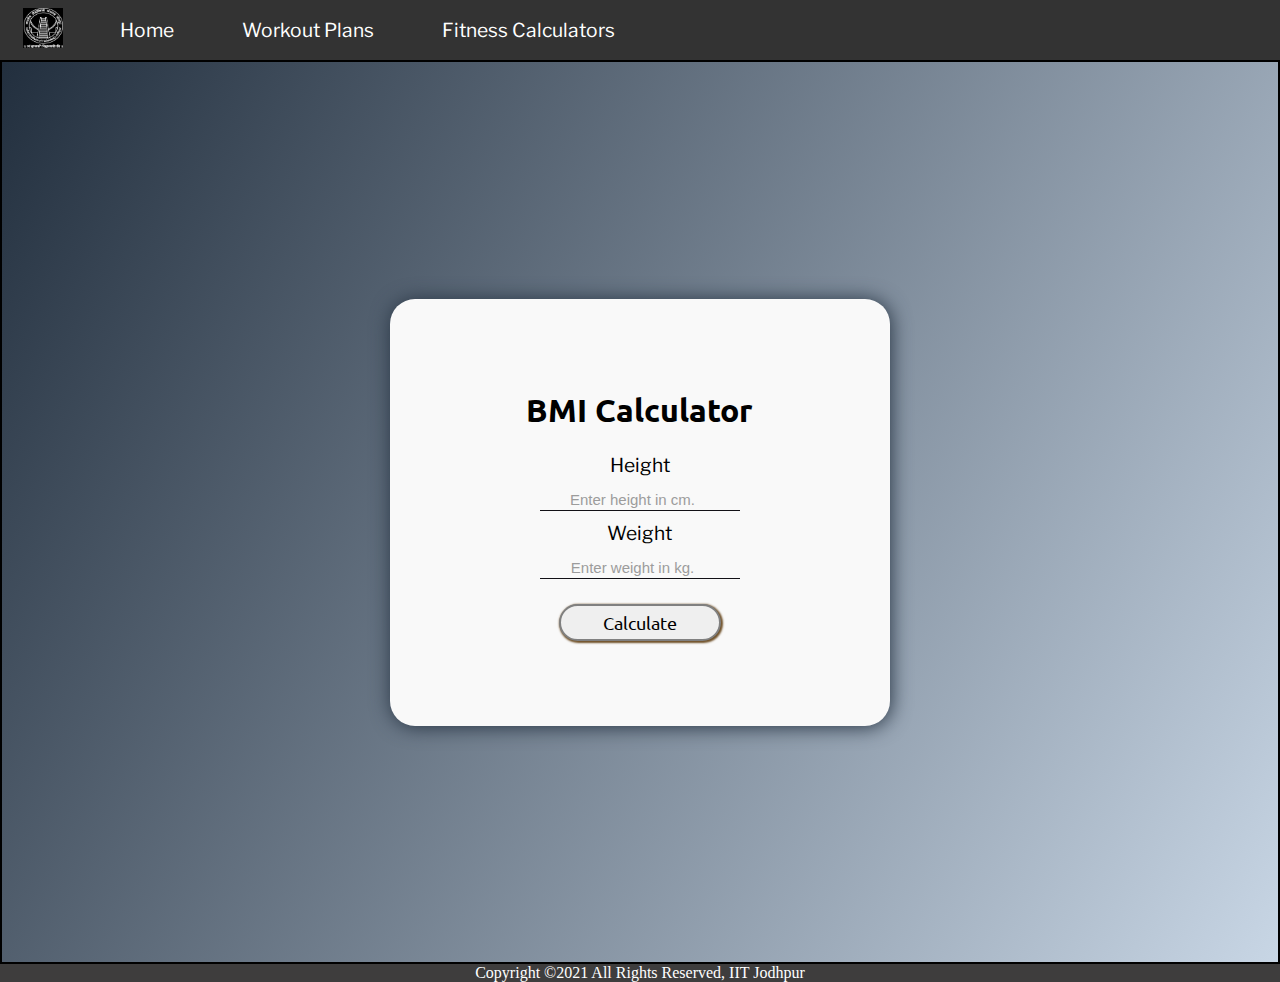
<file: Fitness Index/BMI/index1.html>
<!DOCTYPE html>
<html lang="en">
<head>
    <meta charset="UTF-8">
    <meta name="viewport" content="width=device-width, initial-scale=1.0">
    <title>IITJ FITNESS CENTRE/Fitness Calculators/BMI Calculator</title>
    <link rel="stylesheet" href="style.css">
    <link rel="stylesheet" media="screen and (max-width:872px)" href="phone.css">
    <link href="https://fonts.googleapis.com/css2?family=Ubuntu&display=swap" rel="stylesheet">
    <link href="https://fonts.googleapis.com/css2?family=Libre+Franklin:wght@500&display=swap" rel="stylesheet">
</head>
<script type="text/javascript">
		function BMI() {
			var h=document.getElementById('h').value;
			var w=document.getElementById('w').value;
            if(!h || !w){
                return alert('Please fill height and weight.');
            }
            if (h<=0 || w<=0){
                return alert('Height and weight needs to be positive.');
            }
			var bmi=w/(h/100*h/100);
			var bmio=(bmi.toFixed(2));

			document.getElementById("result").innerHTML="Your BMI is " + bmio;
		}
</script>
<body>
    <nav id="navbar">
        <div class="logo">
            <img src="iitj1.png" alt="IITJ">
        </div>
              <ul class="items">
            <li class="list" ><a href="../../index.htm"></i>Home</a></li>
            <li class="list"><a href="#">Workout Plans</a>
                <div class="submenu">
                    <ul class="items">
                        <li class="list"><a href="../../Workout plans/Beginner/index2.html">Beginner</a></li>
                        <li class="list"><a href="../../Workout plans/Intermediate/index3.html">Intermediate</a></li>
                        <li class="list"><a href="../../Workout plans/Advance/index4.html">Advance</a></li>
                    </ul>
                </div>
            
            </li>
            <li class="list"><a href="#">Fitness Calculators</a>
                <div class="submenu">
                    <ul class="items">
                        <li class="list"><a href="../BMI/index1.html">BMI Calculator</a></li>
                        <li class="list"><a href="../Calorie Calc/index5.html">Calorie Calculator</a></li>
                    
                    </ul>
                </div>
            </li>
            
        </ul>
    </nav> 
    <section class="home">
       <div id="bmi">
			<h1 class="primary ">BMI Calculator</h1>
			<p class="text">Height</p>
			<input type="number" id="h" placeholder="Enter height in cm." required>
			<p class="text">Weight</p>
			<input type="number" id="w" placeholder="Enter weight in kg." required>
			<p id="result"></p>
			<button id="btn" onClick="BMI()">Calculate</button>
			
		</div>
    </section>
  <footer>
        <div class="center">
            Copyright &copy;2021 All Rights Reserved, IIT Jodhpur
        </div>

    </footer>
</body>
</html>
</file>
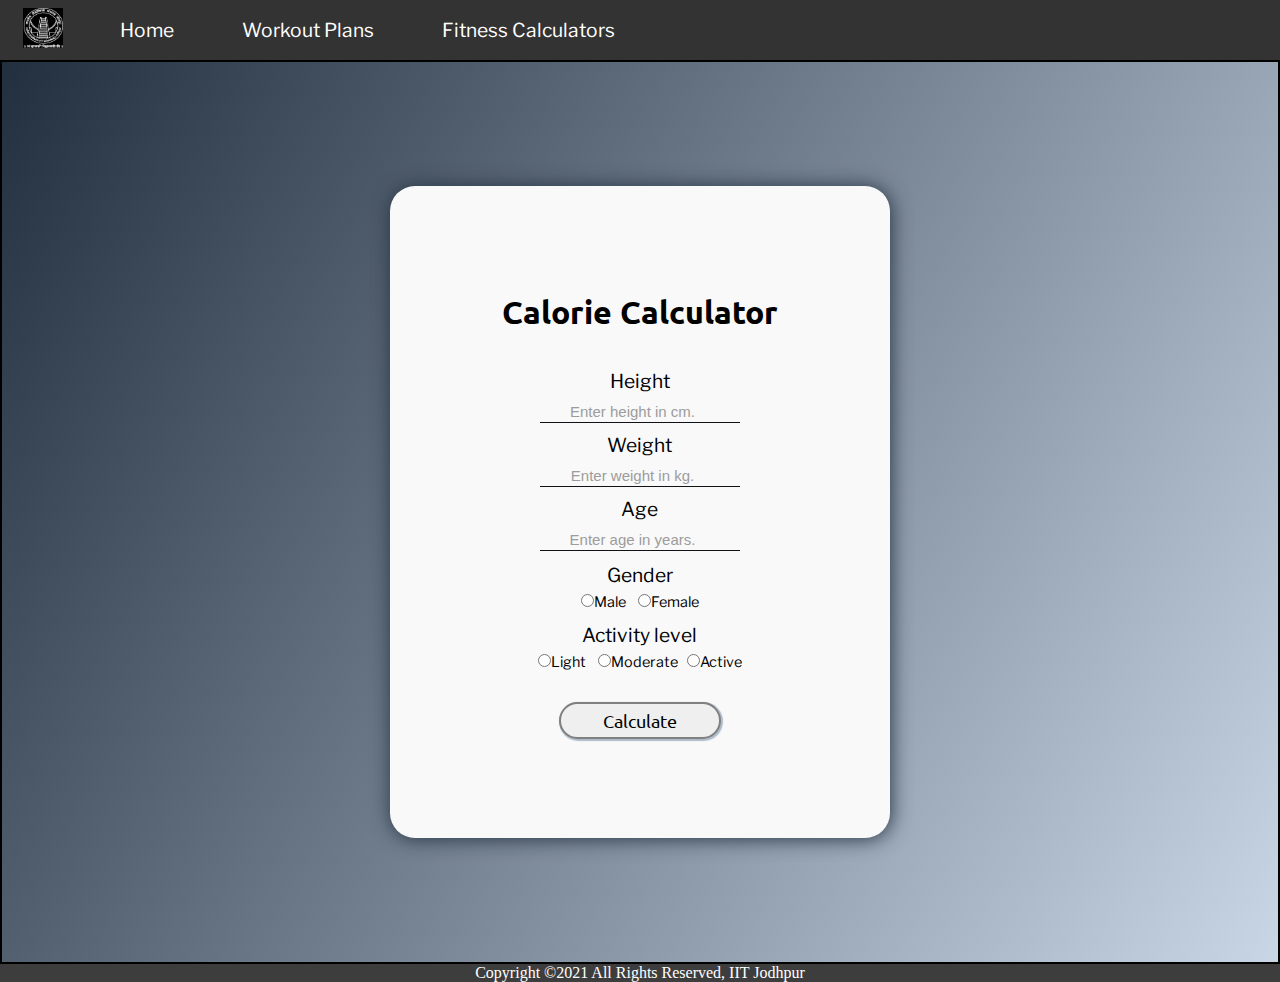
<file: Fitness Index/Calorie Calc/index5.html>
<!DOCTYPE html>
<html lang="en">
<head>
    <meta charset="UTF-8">
    <meta name="viewport" content="width=device-width, initial-scale=1.0">
    <title>IITJ FITNESS CENTRE/Fitness Calculators/Calorie Calculator</title>
    <link rel="stylesheet" href="style.css">
    <link rel="stylesheet" media="screen and (max-width:872px)" href="phone.css">
    <link href="https://fonts.googleapis.com/css2?family=Ubuntu&display=swap" rel="stylesheet">
    <link href="https://fonts.googleapis.com/css2?family=Libre+Franklin:wght@500&display=swap" rel="stylesheet">
</head>

<body>
    <nav id="navbar">
        <div class="logo">
            <img src="iitj1.png" alt="IITJ">
        </div>
              <ul class="items">
            <li class="list" ><a href="../../index.htm"></i>Home</a></li>
            <li class="list"><a href="#">Workout Plans</a>
                <div class="submenu">
                    <ul class="items">
                        <li class="list"><a href="../../Workout plans/Beginner/index2.html">Beginner</a></li>
                        <li class="list"><a href="../../Workout plans/Intermediate/index3.html">Intermediate</a></li>
                        <li class="list"><a href="../../Workout plans/Advance/index4.html">Advance</a></li>
                    </ul>
                </div>
            
            </li>
            <li class="list"><a href="#">Fitness Calculators</a>
                <div class="submenu">
                    <ul class="items">
                        <li class="list"><a href="/BMI/index1.html">BMI Calculator</a></li>
                        <li class="list"><a href="/Calorie Calc/index5.html">Calorie Calculator</a></li>
                    
                    </ul>
                </div>
            </li>
            
        </ul>
    </nav> 
    <section class="home">
       <div id="CAL">
			<h1 class="primary ">Calorie Calculator</h1>
			<p class="text" >Height</p>
			<input type="number" placeholder="Enter height in cm." id="h" required>
			<p class="text">Weight</p>
			<input type="number"  placeholder="Enter weight in kg." id="w">
            <p class="text">Age</p>
			<input type="number" placeholder="Enter age in years." id="a">
            <p class="text">Gender
            <p class="gender">
            <label for="male"><input type="radio" id="male" name="gender" value="male">Male</label>&nbsp&nbsp&nbsp
            <label for="female"><input type="radio" id="female" name="gender" value="female">Female</label></p></p>
            <p class="text">Activity level
            <p class="activity">
            <label for="light"><input type="radio" id="light" name="activity" value="light">Light</label>&nbsp&nbsp&nbsp
            <label for="moderate"><input type="radio" id="moderate" name="activity" value="moderate">Moderate</label>&nbsp&nbsp
            <label for="active"><input type="radio" id="active" name="activity" value="active">Active</label></p></p>
			<p id="result"></p>
			<button id="btn" onClick="CAL()">Calculate</button>

            
		</div>
    </section>
  <footer>
        <div class="center">
            Copyright &copy;2021 All Rights Reserved, IIT Jodhpur
        </div>

    </footer>
    <script type="text/javascript">
		function CAL() {
			var h=document.getElementById('h').value;
			var w=document.getElementById('w').value;
            var a=document.getElementById('a').value;
            var male=document.getElementById('male');
            var female=document.getElementById('female');
            var light=document.getElementById('light');
            var moderate=document.getElementById('moderate');
            var active=document.getElementById('active');
            let cal=0
            if (male.checked==true){
                if(light.checked==true)
                    cal=(10*(w) + 6.25*(h) - 5*(a) + 5)*1.375
                if(moderate.checked==true)
                    cal=(10*(w) + 6.25*(h) - 5*(a) + 5)*1.465
                if(active.checked==true)
                    cal=(10*(w) + 6.25*(h) - 5*(a) + 5)*1.55

                }
            else if (female.checked==true){
                if(light.checked==true)
                    cal=(10*(w) + 6.25*(h) - 5*(a) - 161)*1.374
                if(moderate.checked==true)
                    cal=(10*(w) + 6.25*(h) - 5*(a) - 161)*1.465
                if(active.checked==true)
                    cal=(10*(w) + 6.25*(h) - 5*(a) - 161)*1.55

                }
            if(!h || !w || !a){
                return alert('Please fill all fields.');
            }
            if (h<=0 || w<=0 || a<=0){
                return alert('Height and weight needs to be positive.');
            }
            if(male.checked==false && female.checked==false ){
                return alert('Please select your gender.');
            }
             if(light.checked==false && moderate.checked==false && active.checked==false){
                return alert('Please select your Activity level.');
            }
            if(cal<=0){
                return alert('Please enter valid inputs.');
            }
			var calo=(cal.toFixed(2));

			document.getElementById("result").innerHTML="Your calorie requirement is " + calo;
		}
</script>
</body>
</html>
</file>
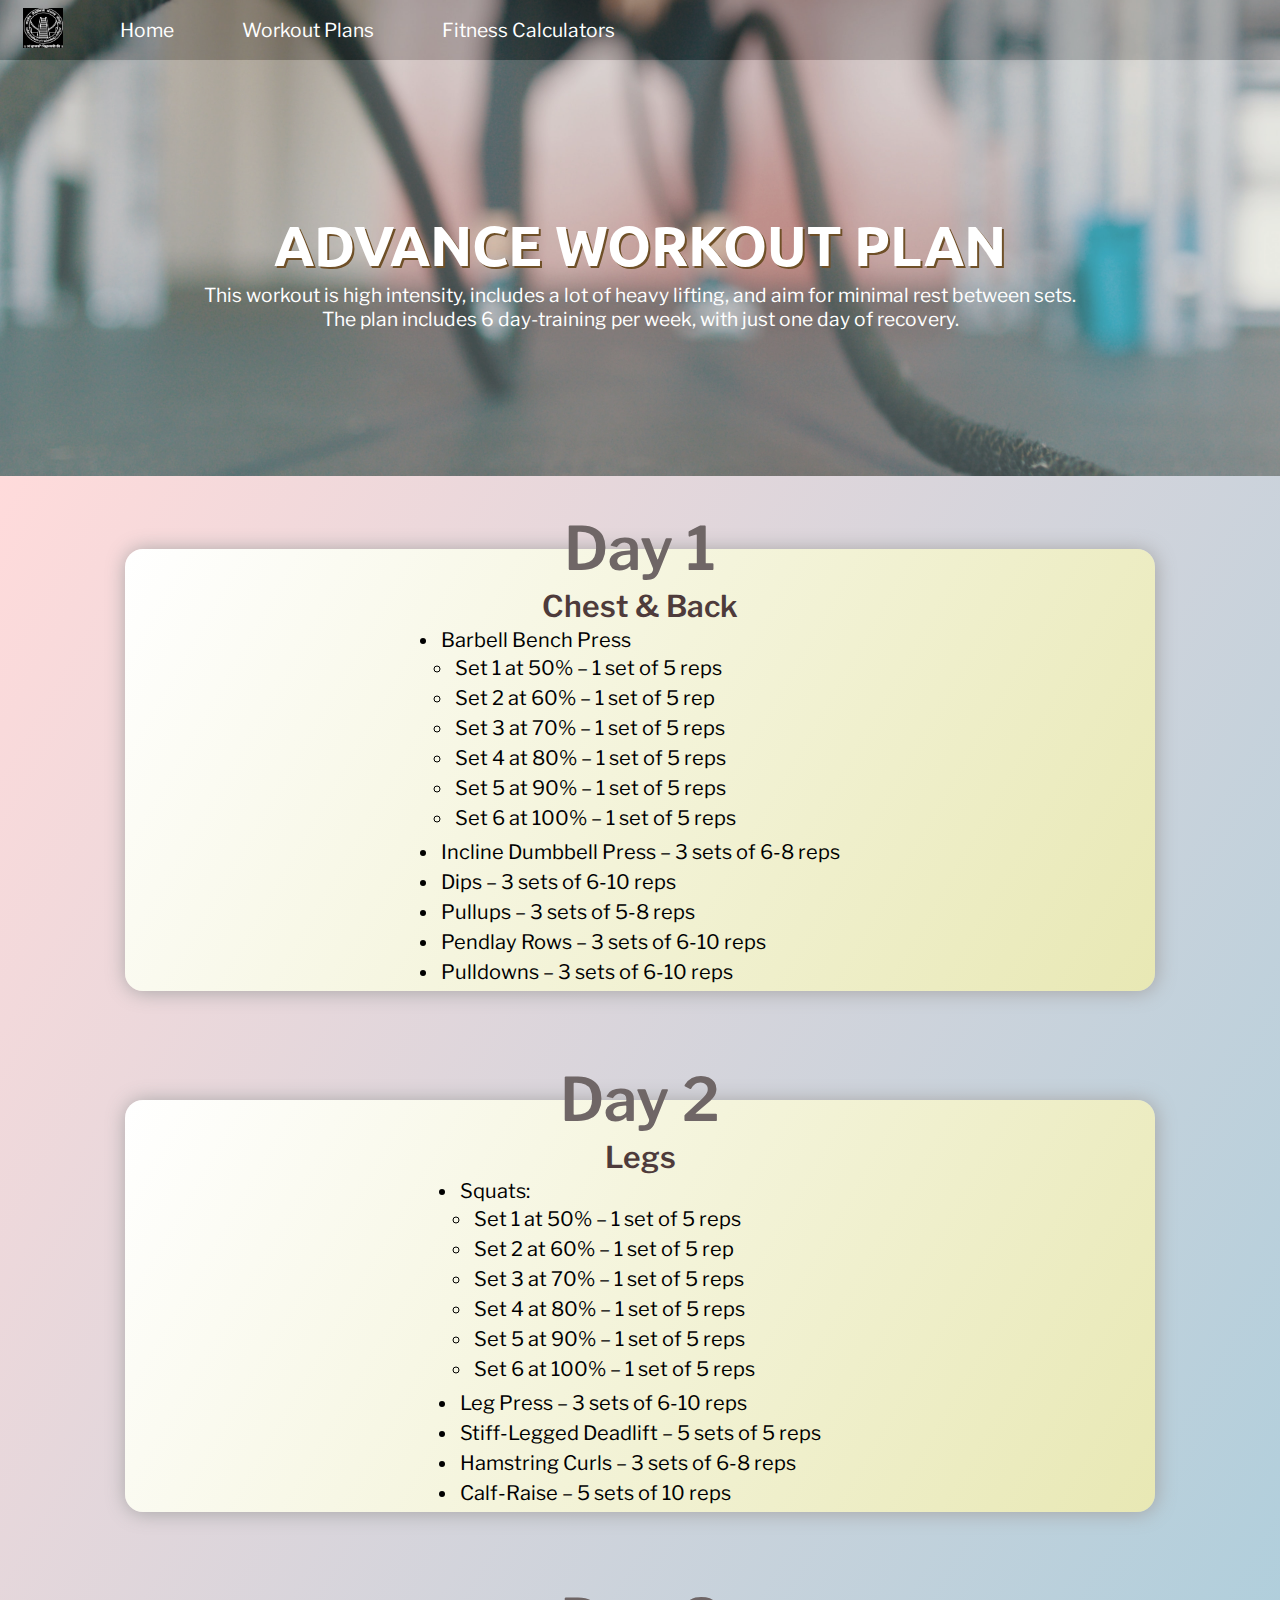
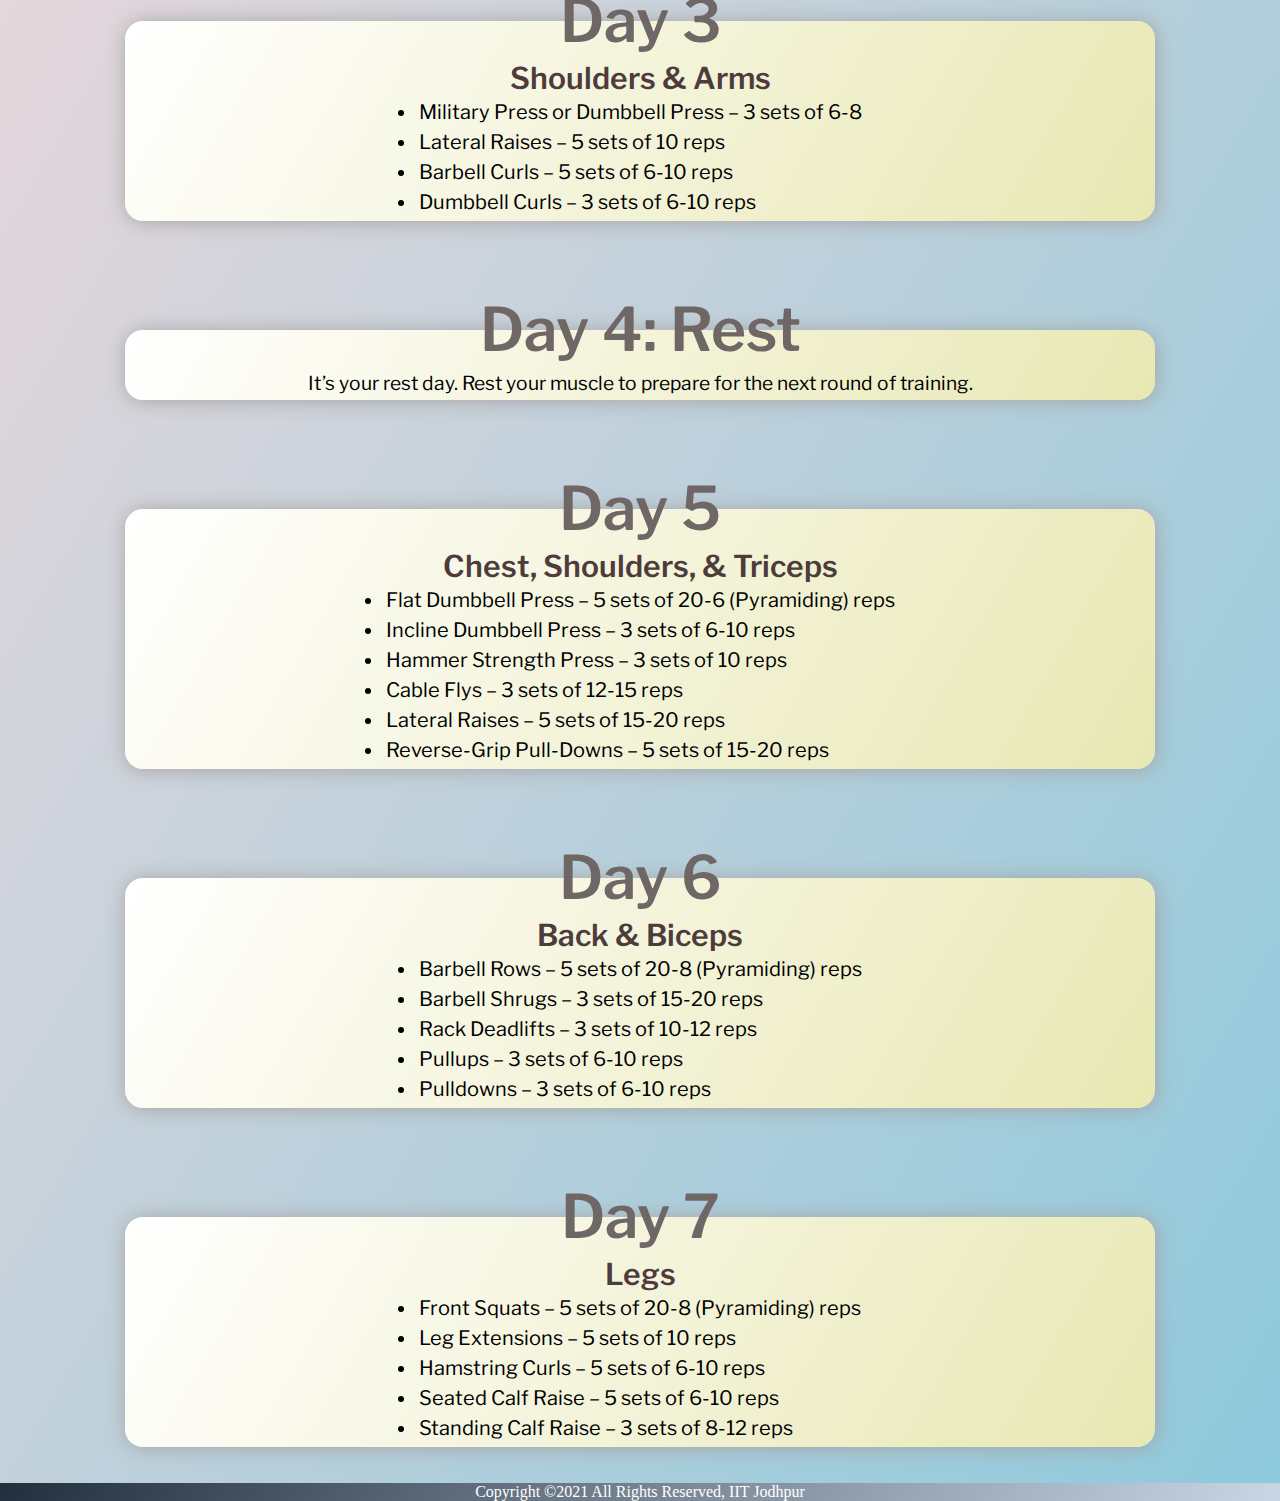
<file: Workout plans/Advance/index4.html>
<!DOCTYPE html>
<html lang="en">
<head>
    <meta charset="UTF-8">
    <meta name="viewport" content="width=device-width, initial-scale=1.0">
    <title>IITJ FITNESS CENTRE/Workout Plans/Advance</title>
    <link rel="stylesheet" href="style.css">
    <link rel="stylesheet" media="screen and (max-width:872px)" href="phone.css">
    <link href="https://fonts.googleapis.com/css2?family=Ubuntu&display=swap" rel="stylesheet">
    <link href="https://fonts.googleapis.com/css2?family=Libre+Franklin:wght@500&display=swap" rel="stylesheet">
</head>
<body>
    <nav id="navbar">
        <div class="logo">
            <img src="iitj1.png" alt="IITJ">
        </div>
      <ul class="items">
            <li class="list" ><a href="../../index.htm"></i>Home</a></li>
            <li class="list"><a href="#">Workout Plans</a>
                <div class="submenu">
                    <ul class="items">
                        <li class="list"><a href="../Beginner/index2.html">Beginner</a></li>
                        <li class="list"><a href="../Intermediate/index3.html">Intermediate</a></li>
                        <li class="list"><a href="../Advance/index4.html">Advance</a></li>
                    </ul>
                </div>
            
            </li>
            <li class="list"><a href="#">Fitness Calculators</a>
                <div class="submenu">
                    <ul class="items">
                        <li class="list"><a href="../../Fitness Index/BMI/index1.html">BMI Calculator</a></li>
                        <li class="list"><a href="../../Fitness Index/Calorie Calc/index5.html">Calorie Calculator</a></li>
                    
                    </ul>
                </div>
            </li>
            
        </ul>
    </nav>
    <section class="home">
        <h1 class="primary">ADVANCE WORKOUT PLAN</h1>
        <p>This workout is high intensity, includes a lot of heavy lifting, and aim for minimal rest between sets.
        </p>
        <p>The plan includes 6 day-training per week, with just one day of recovery.</p>
    </section>
     <section class="service">
        <div class="container">
           <fieldset class="box">
                <legend>Day 1</legend>
                <h1 class="primary1">Chest & Back</h1>
                <ul>
                <li>Barbell Bench Press
                <ul>
                <li>Set 1 at 50% – 1 set of 5 reps</li>
                <li>Set 2 at 60% – 1 set of 5 rep</li>
                <li>Set 3 at 70% – 1 set of 5 reps</li>
                <li>Set 4 at 80% – 1 set of 5 reps</li>
                <li>Set 5 at 90% – 1 set of 5 reps</li>
                <li>Set 6 at 100% – 1 set of 5 reps</li>
                </ul>
                </li>
                
                <li>Incline Dumbbell Press – 3 sets of 6-8 reps</li>
                <li>Dips – 3 sets of 6-10 reps</li>
                <li>Pullups – 3 sets of 5-8 reps</li>
                <li>Pendlay Rows – 3 sets of 6-10 reps</li>
                <li>Pulldowns – 3 sets of 6-10 reps</li>
                </ul>
    
            </fieldset>
            <fieldset class="box">
                <legend>Day 2</legend>
                <h1 class="primary1">Legs</h1>
                <ul>
                <li>Squats: 
                <ul>
                <li>Set 1 at 50% – 1 set of 5 reps</li>
                <li>Set 2 at 60% – 1 set of 5 rep</li>
                <li>Set 3 at 70% – 1 set of 5 reps</li>
                <li>Set 4 at 80% – 1 set of 5 reps</li>
                <li>Set 5 at 90% – 1 set of 5 reps</li>
                <li>Set 6 at 100% – 1 set of 5 reps</li>
                </ul>
                </li>
                <li>Leg Press – 3 sets of 6-10 reps</li>
                <li>Stiff-Legged Deadlift – 5 sets of 5 reps</li>
                <li>Hamstring Curls – 3 sets of 6-8 reps</li>
                <li>Calf-Raise – 5 sets of 10 reps</li>
                </ul>
            </fieldset>
            <fieldset class="box">
                <legend>Day 3</legend>
                <h1 class="primary1"> Shoulders & Arms</h1>
                <ul>
                <li>Military Press or Dumbbell Press – 3 sets of 6-8</li>
                <li>Lateral Raises – 5 sets of 10 reps</li>
                <li>Barbell Curls – 5 sets of 6-10 reps</li>
                <li>Dumbbell Curls – 3 sets of 6-10 reps</li>
       
                </ul>
            </fieldset>
             <fieldset class="box">
                <legend>Day 4: Rest</legend>
                <p>It’s your rest day. Rest your muscle to prepare for the next round of training.</p>
            </fieldset>
             <fieldset class="box">
                <legend>Day 5</legend>
                <h1 class="primary1">Chest, Shoulders, & Triceps</h1>
                <ul>
                <li>Flat Dumbbell Press – 5 sets of 20-6 (Pyramiding) reps</li>
                <li>Incline Dumbbell Press – 3 sets of 6-10 reps</li>
                <li>Hammer Strength Press – 3 sets of 10 reps</li>
                <li>Cable Flys – 3 sets of 12-15 reps</li>
                <li>Lateral Raises – 5 sets of 15-20 reps</li>
                <li>Reverse-Grip Pull-Downs – 5 sets of 15-20 reps</li>
                </ul>
            </fieldset>
             <fieldset class="box">
                <legend>Day 6</legend>
                <h1 class="primary1">Back & Biceps</h1>
                <ul>
                <li>Barbell Rows – 5 sets of 20-8 (Pyramiding) reps</li>
                <li>Barbell Shrugs – 3 sets of 15-20 reps</li>
                <li>Rack Deadlifts – 3 sets of 10-12 reps</li>
                <li>Pullups – 3 sets of 6-10 reps</li>
                <li>Pulldowns – 3 sets of 6-10 reps</li>
                </ul>
            </fieldset>
             <fieldset class="box">
                <legend>Day 7</legend>
                <h1 class="primary1">Legs</h1>
                <ul>
                <li>Front Squats – 5 sets of 20-8 (Pyramiding) reps</li>
                <li>Leg Extensions – 5 sets of 10 reps</li>
                <li>Hamstring Curls – 5 sets of 6-10 reps</li>
                <li>Seated Calf Raise – 5 sets of 6-10 reps</li>
                <li>Standing Calf Raise – 3 sets of 8-12 reps</li>
                </ul>
            </fieldset>
      
        </div> 
    <footer>
        <div class="center">
            Copyright &copy;2021 All Rights Reserved, IIT Jodhpur
        </div>

    </footer>
</body>
</html>
</file>
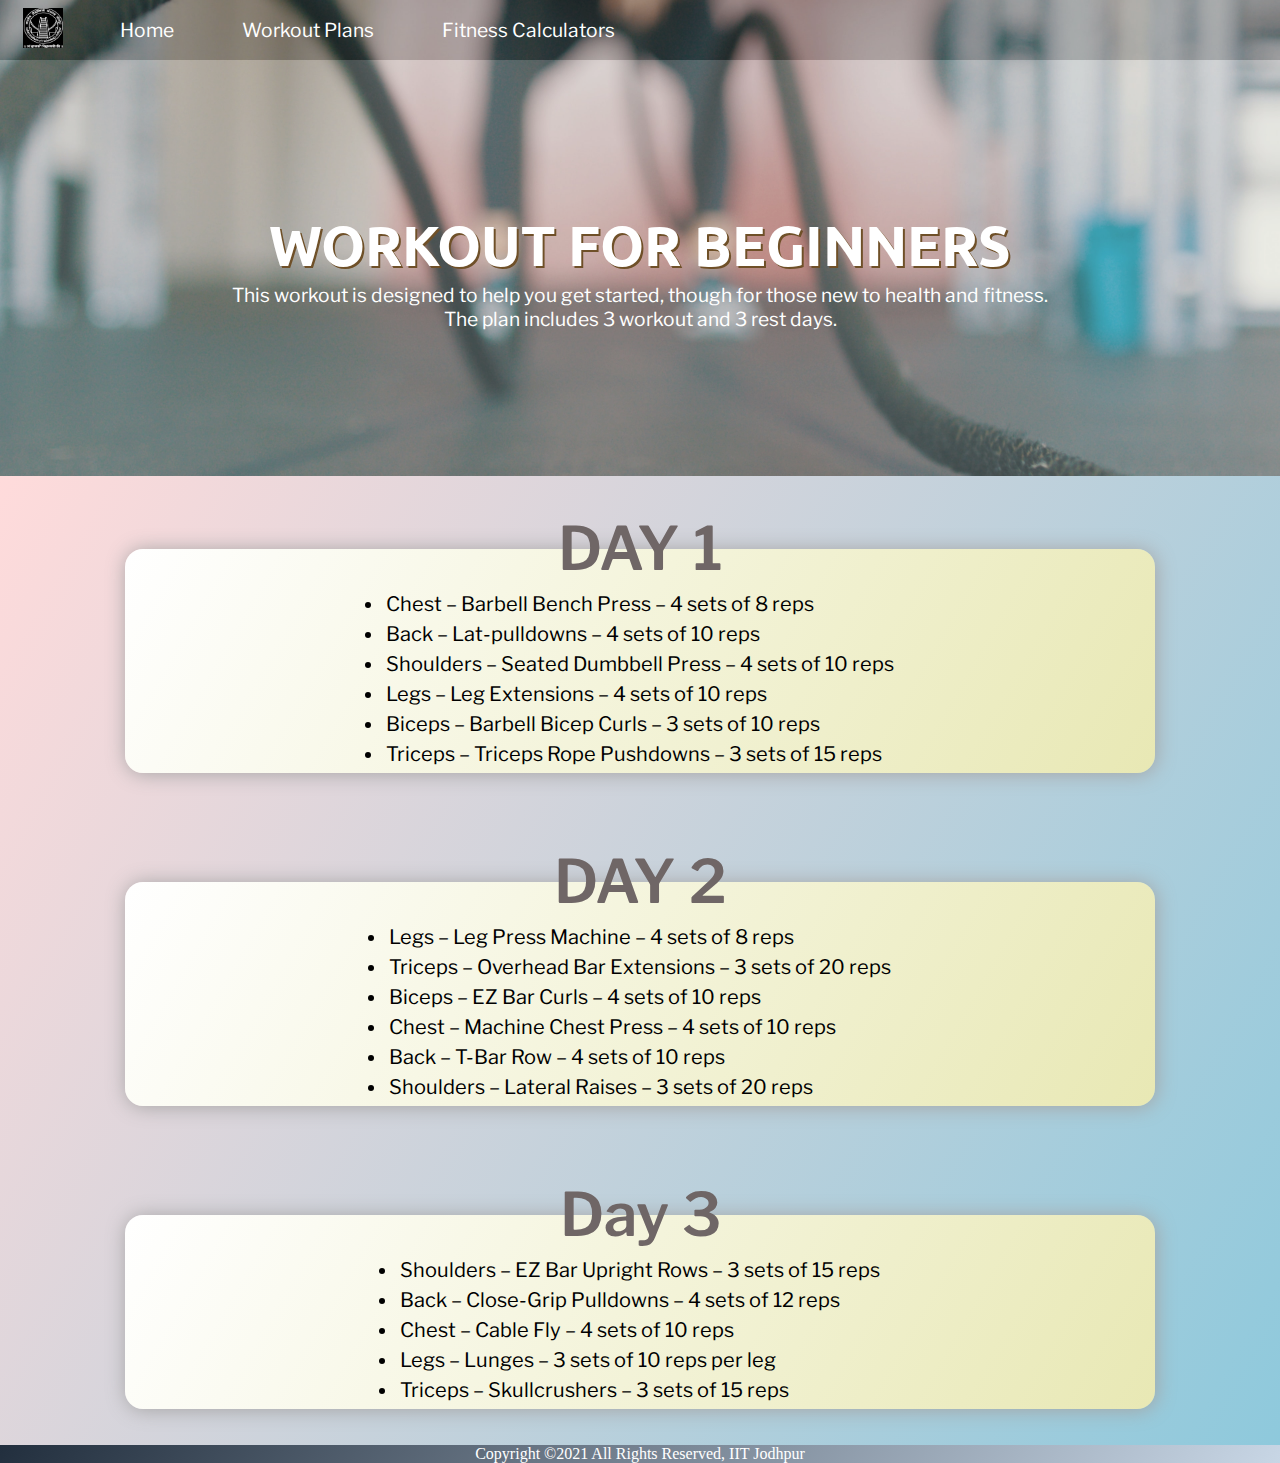
<file: Workout plans/Beginner/index2.html>
<!DOCTYPE html>
<html lang="en">
<head>
    <meta charset="UTF-8">
    <meta name="viewport" content="width=device-width, initial-scale=1.0">
    <title>IITJ FITNESS CENTRE/Workout plans/Beginner</title>
    <link rel="stylesheet" href="style.css">
    <link rel="stylesheet" media="screen and (max-width:872px)" href="phone.css">
    <link href="https://fonts.googleapis.com/css2?family=Ubuntu&display=swap" rel="stylesheet">
    <link href="https://fonts.googleapis.com/css2?family=Libre+Franklin:wght@500&display=swap" rel="stylesheet">
</head>
<body>
    <nav id="navbar">
        <div class="logo">
            <img src="iitj1.png" alt="IITJ">
        </div>
         <ul class="items">
            <li class="list" ><a href="../../index.htm"></i>Home</a></li>
            <li class="list"><a href="#">Workout Plans</a>
                <div class="submenu">
                    <ul class="items">
                        <li class="list"><a href="../Beginner/index2.html">Beginner</a></li>
                        <li class="list"><a href="../Intermediate/index3.html">Intermediate</a></li>
                        <li class="list"><a href="../Advance/index4.html">Advance</a></li>
                    </ul>
                </div>
            
            </li>
            <li class="list"><a href="#">Fitness Calculators</a>
                <div class="submenu">
                    <ul class="items">
                        <li class="list"><a href="../../Fitness Index/BMI/index1.html">BMI Calculator</a></li>
                        <li class="list"><a href="../../Fitness Index/Calorie%20Calc/index5.html">Calorie Calculator</a></li>
                    
                    </ul>
                </div>
            </li>
            
        </ul>
    </nav>
    <section class="home">
        <h1 class="primary">WORKOUT FOR BEGINNERS</h1>
        <p>This workout is designed to help you get started, though for those new to health and fitness.

        </p>
        <p>The plan includes 3 workout and 3 rest days.</p>

    </section>
     <section class="service">
        <div class="container">
            <fieldset class="box">
                <legend>DAY 1</legend>
                <ul>
                <li>Chest      – Barbell Bench Press – 4 sets of 8 reps</li>
                <li>Back       – Lat-pulldowns – 4 sets of 10 reps</li>
                <li>Shoulders  – Seated Dumbbell Press – 4 sets of 10 reps</li>
                <li>Legs       – Leg Extensions – 4 sets of 10 reps</li>
                <li>Biceps     – Barbell Bicep Curls – 3 sets of 10 reps</li>
                <li>Triceps    – Triceps Rope Pushdowns – 3 sets of 15 reps</li>
                </ul>
    
            </fieldset>
            <fieldset class="box">
                <legend>DAY 2</legend>
                <ul>
                <li>Legs – Leg Press Machine – 4 sets of 8 reps</li>
                <li>Triceps – Overhead Bar Extensions – 3 sets of 20 reps</li>
                <li>Biceps – EZ Bar Curls – 4 sets of 10 reps</li>
                <li>Chest – Machine Chest Press – 4 sets of 10 reps</li>
                <li>Back – T-Bar Row – 4 sets of 10 reps</li>
                <li>Shoulders – Lateral Raises – 3 sets of 20 reps</li>
                </ul>
            </fieldset>
            <fieldset class="box">
                <legend>Day 3</legend>
                <ul>
                <li>Shoulders – EZ Bar Upright Rows – 3 sets of 15 reps</li>
                <li>Back – Close-Grip Pulldowns – 4 sets of 12 reps</li>
                <li>Chest – Cable Fly – 4 sets of 10 reps</li>
                <li>Legs – Lunges – 3 sets of 10 reps per leg</li>
                <li>Triceps – Skullcrushers – 3 sets of 15 reps</li>
                </ul>
                
            </fieldset>
    
      
        </div> 
    <footer>
        <div class="center">
            Copyright &copy;2021 All Rights Reserved, IIT Jodhpur
        </div>

    </footer>
</body>
</html>
</file>
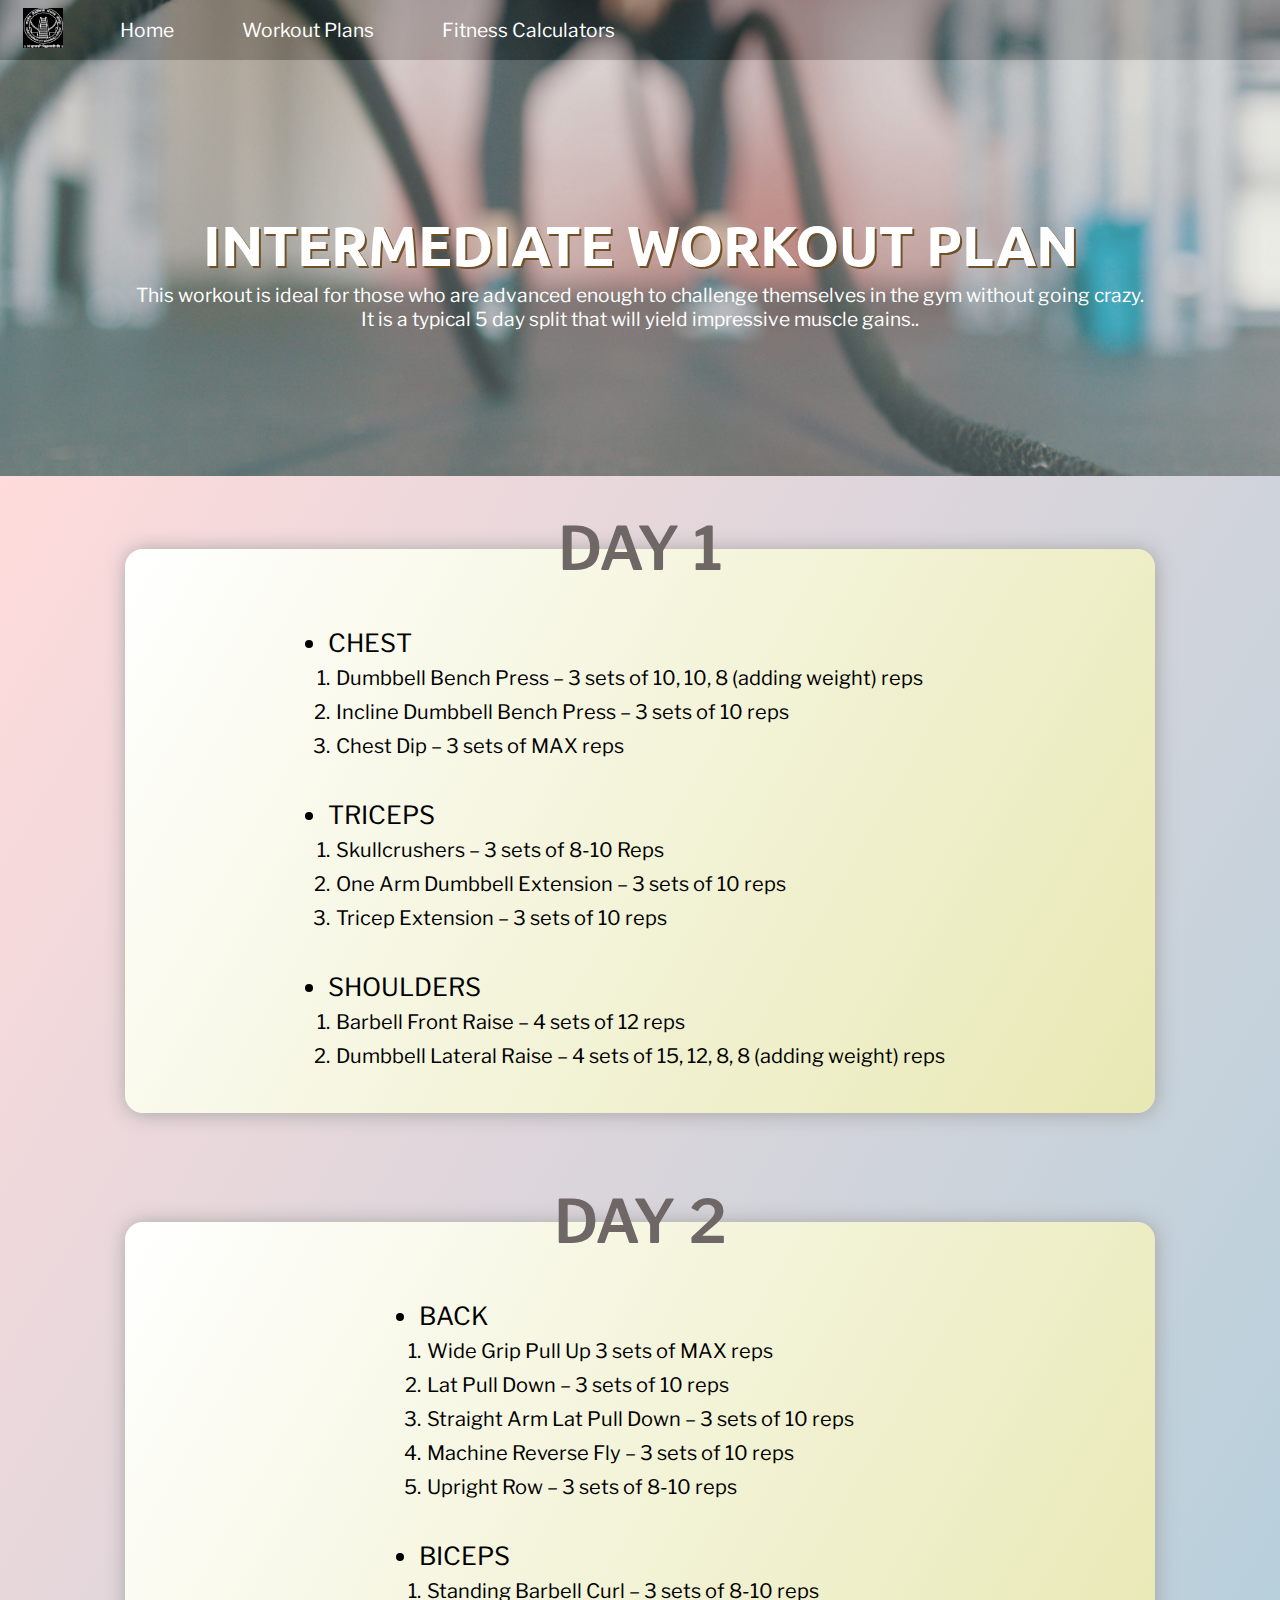
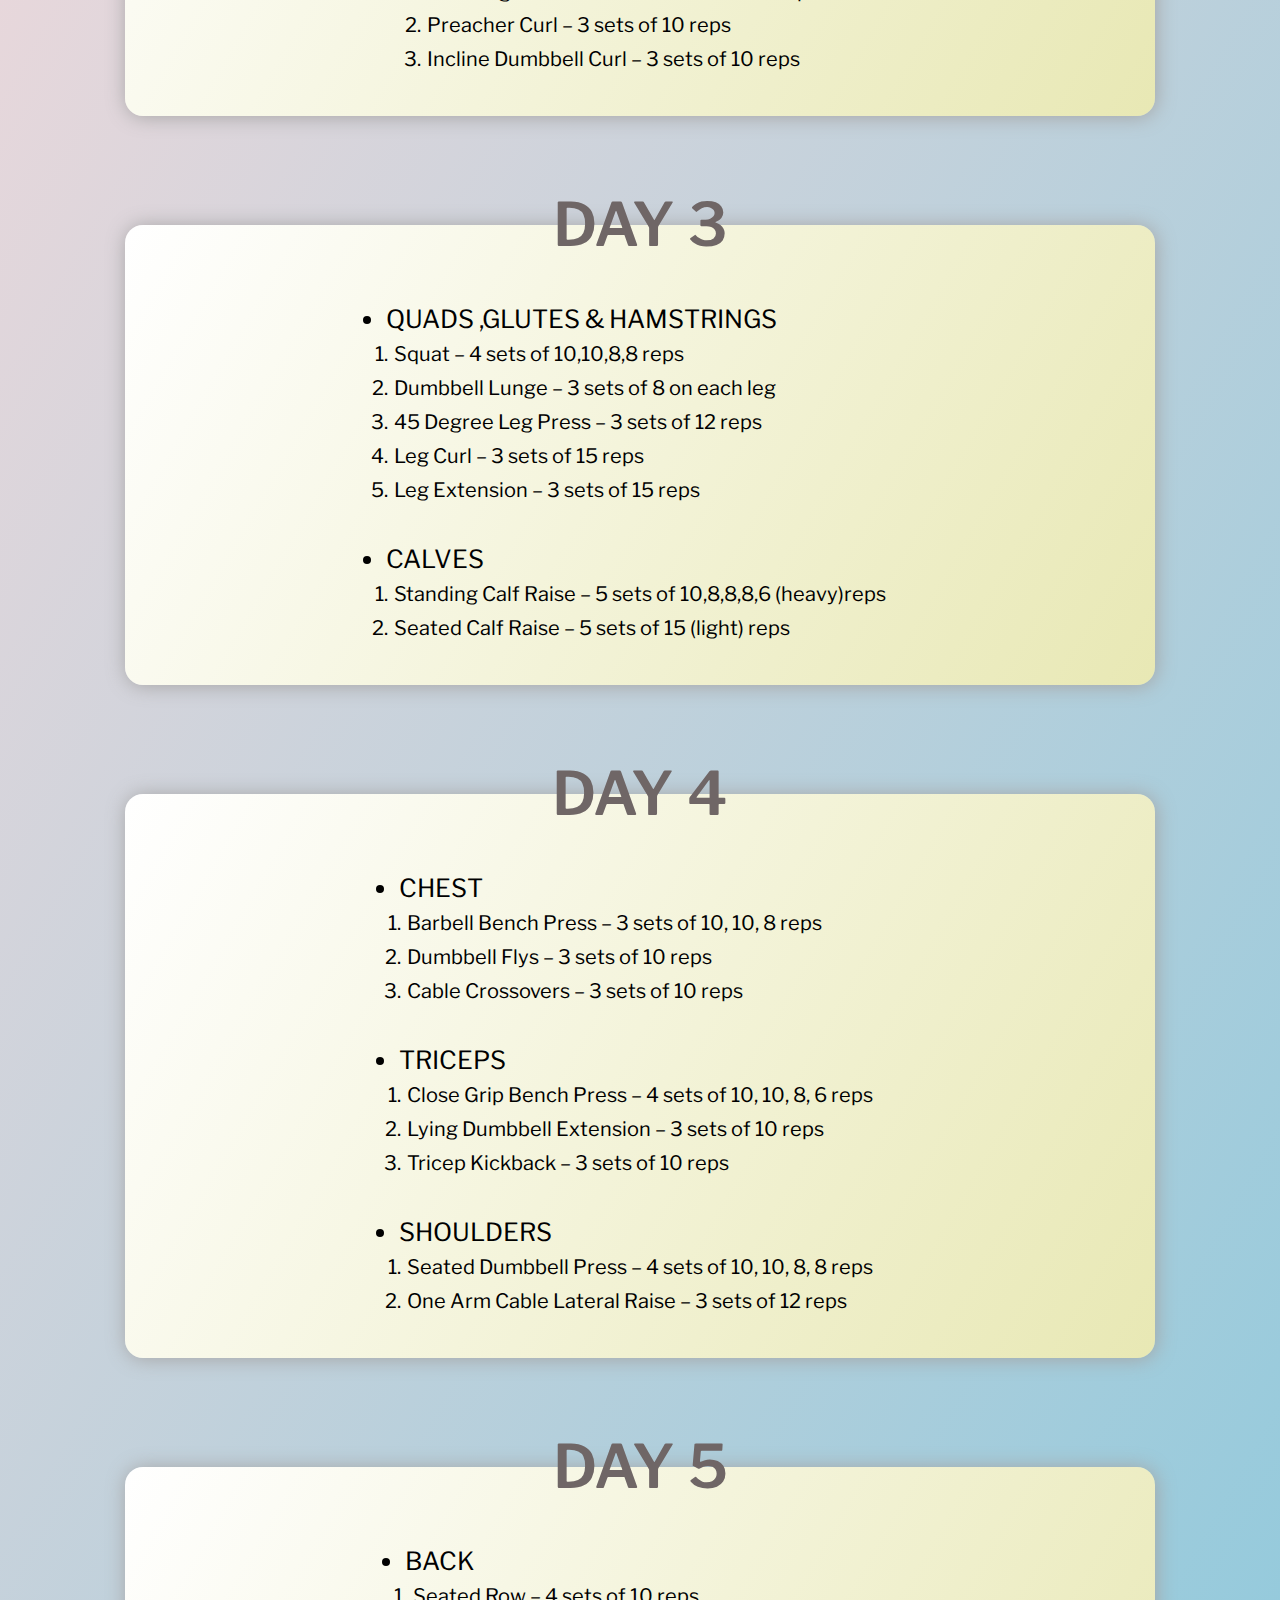
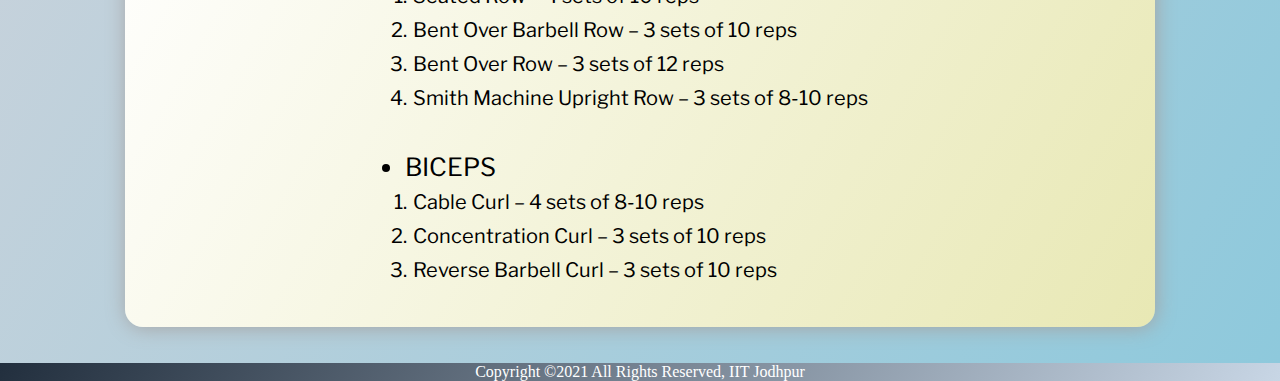
<file: Workout plans/Intermediate/index3.html>
<!DOCTYPE html>
<html lang="en">
<head>
    <meta charset="UTF-8">
    <meta name="viewport" content="width=device-width, initial-scale=1.0">
    <title>IITJ FITNESS CENTRE/Workout Plans/Intermediate</title>
    <link rel="stylesheet" href="style.css">
    <link rel="stylesheet" media="screen and (max-width:872px)" href="phone.css">
    <link href="https://fonts.googleapis.com/css2?family=Ubuntu&display=swap" rel="stylesheet">
    <link href="https://fonts.googleapis.com/css2?family=Libre+Franklin:wght@500&display=swap" rel="stylesheet">
</head>
<body>
    <nav id="navbar">
        <div class="logo">
            <img src="iitj1.png" alt="IITJ">
        </div>
        <ul class="items">
            <li class="list" ><a href="../../index.htm"></i>Home</a></li>
            <li class="list"><a href="#">Workout Plans</a>
                <div class="submenu">
                    <ul class="items">
                        <li class="list"><a href="../Beginner/index2.html">Beginner</a></li>
                        <li class="list"><a href="../Intermediate/index3.html">Intermediate</a></li>
                        <li class="list"><a href="../Advance/index4.html">Advance</a></li>
                    </ul>
                </div>
            
            </li>
            <li class="list"><a href="#">Fitness Calculators</a>
                <div class="submenu">
                    <ul class="items">
                        <li class="list"><a href="/Fitness Index/BMI/index1.html">BMI Calculator</a></li>
                        <li class="list"><a href="/Fitness Index/Calorie Calc/index5.html">Calorie Calculator</a></li>
                    
                    </ul>
                </div>
            </li>
            
        </ul>
    </nav>
    <section class="home">
        <h1 class="primary">INTERMEDIATE WORKOUT PLAN </h1>
        <p>This workout is ideal for those who are advanced enough to challenge themselves in the gym without going crazy.

        </p>
        <p> It is a typical 5 day split that will yield impressive muscle gains..</p>
    </section>
     <section class="service">
        <div class="container">
            <fieldset class="box">
                <legend>DAY 1</legend>
            
                <ul>
                <div class="type">
                <li>CHEST</li>
                    <ol>
                    <li>Dumbbell Bench Press – 3 sets of 10, 10, 8 (adding weight) reps</li>
                    <li>Incline Dumbbell Bench Press – 3 sets of 10 reps</li>
                    <li>Chest Dip – 3 sets of MAX reps</li>
                    </ol>
                </div>
                
                <div class="type">
                <li>TRICEPS</li>
                    <ol>
                    <li>Skullcrushers – 3 sets of 8-10 Reps</li>
                    <li>One Arm Dumbbell Extension – 3 sets of 10 reps</li>
                    <li>Tricep Extension – 3 sets of 10 reps</li>
                    </ol>
                    </div>
            
                <div class="type">  
                <li>SHOULDERS</li>
                    <ol>
                    <li>Barbell Front Raise – 4 sets of 12 reps</li>
                    <li>Dumbbell Lateral Raise – 4 sets of 15, 12, 8, 8 (adding weight) reps</li>
                    
                    </ol>
                    </div>
                </ul>
            </fieldset>
            <fieldset class="box">
                <legend>DAY 2</legend>
                <ul>
                <div class="type"> <li>BACK</li>
                    <ol>
                    <li>Wide Grip Pull Up 3 sets of MAX reps</li>
                    <li>Lat Pull Down – 3 sets of 10 reps</li>
                    <li>Straight Arm Lat Pull Down – 3 sets of 10 reps</li>
                    <li>Machine Reverse Fly – 3 sets of 10 reps</li>
                    <li>Upright Row – 3 sets of 8-10 reps</li>
                    </ol>
                </div>
                <div class="type"> <li>BICEPS</li>
                    <ol>
                    <li>Standing Barbell Curl – 3 sets of 8-10 reps</li>
                    <li>Preacher Curl – 3 sets of 10 reps</li>
                    <li>Incline Dumbbell Curl – 3 sets of 10 reps</li>

                    </ol>
                </div>
                
                </ul>
            </fieldset>
            <fieldset class="box">
                <legend>DAY 3</legend>
               <ul>
                <div class="type"> <li>QUADS ,GLUTES & HAMSTRINGS</li>
                    <ol>
                    <li>Squat – 4 sets of 10,10,8,8 reps</li>
                    <li>Dumbbell Lunge – 3 sets of 8 on each leg</li>
                    <li>45 Degree Leg Press – 3 sets of 12 reps</li>
                    <li>Leg Curl – 3 sets of 15 reps</li>
                    <li>Leg Extension – 3 sets of 15 reps</li>
                    </ol>
                </div>
                 <div class="type"> <li>CALVES</li>
                    <ol>
                    <li>Standing Calf Raise – 5 sets of 10,8,8,8,6 (heavy)reps</li>
                    <li>Seated Calf Raise – 5 sets of 15 (light) reps</li>
                    </ol>
                </div>
                
                </ul>
            </fieldset>
            <fieldset class="box">
                <legend>DAY 4</legend>
               <ul>
                <div class="type"> <li>CHEST</li>
                    <ol>
                    <li>Barbell Bench Press – 3 sets of 10, 10, 8 reps</li>
                    <li>Dumbbell Flys – 3 sets of 10 reps</li>
                    <li>Cable Crossovers – 3 sets of 10 reps</li>
                    </ol>
                </div>
                 <div class="type"> <li>TRICEPS</li>
                    <ol>
                    <li>Close Grip Bench Press – 4 sets of 10, 10, 8, 6 reps</li>
                    <li>Lying Dumbbell Extension – 3 sets of 10 reps</li>
                    <li>Tricep Kickback – 3 sets of 10 reps</li>
                    </ol>
                </div>
                 <div class="type"> <li>SHOULDERS</li>
                    <ol>
                    <li>Seated Dumbbell Press – 4 sets of 10, 10, 8, 8 reps</li>
                    <li>One Arm Cable Lateral Raise – 3 sets of 12 reps</li>
                    </ol>
                </div>
                
                </ul>
            </fieldset>
            <fieldset class="box">
                <legend>DAY 5</legend>
               <ul>
                <div class="type"> <li>BACK</li>
                    <ol>
                    <li>Seated Row – 4 sets of 10 reps</li>
                    <li>Bent Over Barbell Row – 3 sets of 10 reps</li>
                    <li>Bent Over Row – 3 sets of 12 reps</li>
                    <li>Smith Machine Upright Row – 3 sets of 8-10 reps</li>
                    </ol>
                </div>
                   <div class="type"> <li>BICEPS</li>
                    <ol>
                    <li>Cable Curl – 4 sets of 8-10 reps</li>
                    <li>Concentration Curl – 3 sets of 10 reps</li>
                    <li>Reverse Barbell Curl – 3 sets of 10 reps</li>
                    </ol>
                </div>
                
                
                </ul>
            </fieldset>
            
      
        </div> 
    <footer>
        <div class="center">
            Copyright &copy;2021 All Rights Reserved, IIT Jodhpur
        </div>

    </footer>
</body>
</html>
</file>
<file: Fitness Index/BMI/style.css>
*{
    padding: 0;
    margin: 0;
    
}
#navbar::before{
    content: "";
    background-color: black;
    position: absolute;
    top: 0;
    left: 0;
    height: 100%;
    width: 100%;
    z-index: -1;
    opacity: 0.8;
}
#navbar{
    display: flex;
    position: relative;
    height: 60px;
}
.logo img{
    height: 40px;
    width: 40px;
    margin: 0px 9px;
    padding: 0px 6px;
    
} 
.logo{
    margin: 3px;
    padding: 5px;
}
.items{
    display: flex;
    align-items: center;

    justify-content: center;

}
.list{
    
  
    list-style: none;

}
.list a{
    text-decoration: none;
    padding: 3px 30px;
    margin: 2px 4px;
    border-radius: 8px;
    color: white;
}
.list a:hover {
    color:black;
    background-color: white;
}

.submenu{
    display: none;
    position: absolute;
}
.list:hover .submenu{
    display: block;
    margin-top: 4px;
    position: absolute;
    background-image: linear-gradient(120deg,#5d728b, #d7d7d8);
    border-radius: 15px;
    z-index: -1;
    opacity: 0.8;

}
.list:hover .submenu ul{
    display: block;
    margin: 10px;
}
.list:hover .submenu ul a{
    display: block;
}
.list:hover .submenu ul li{
    padding: 6px 0px;
    background: transparent;
    text-align: left;
}
.list:hover .submenu,  .submenu:hover {
    display: block;
    z-index: 3;
}


/* home */
.home{
    display: flex;
    background-image: linear-gradient(120deg,#222f3e, #c8d6e5);
    height: 100vh;
    align-items: center;
    justify-content: center;
    flex-direction: column;
    text-align: center;
    border: 2px solid black;
   
}

#bmi{
    box-shadow: 1px 1px 20px #263342;
    border-radius: 25px ;
    background-color: #f9f9f9;
    width: 36vw;
    height: 43vh;
    display: flex;
    align-items: center;
    justify-content: center;
    flex-direction: column;
    padding: 20px;
}
#w, #h{
    color: #222f3e;
    text-align: center;
    font-size: 20px;
    font-weight: 200;
    outline: none;
    border: none;
    background: none;
    border-bottom: 1px solid #121116;
    width: 200px;
}
::placeholder{
    opacity: 0.7;
    font-size: 15px;
}
#result{
    color: #000000;
    font-size: 1.2rem;
}

p,li a{
    font-family: 'Libre Franklin', sans-serif;
    font-size: 1.2rem;
}
p{
    padding: 10px;
}

#btn{
    width: 35%;
    border: 2px solid grey;
    border-radius: 25px;
    outline: none;
    font-size: 1.1rem;
    text-align: center;
    font-family: 'Ubuntu', sans-serif;
    cursor: pointer;
    padding: 6px 9px;
    margin: 5px auto;
    box-shadow: 1px 1px 2px 1px rgb(111 80 40);
}

#btn:hover{
    color: white;
    background-image: linear-gradient(120deg,#222f3e, #c8d6e5);
}

footer{

    background: #3e3d3d;
    color: white;
}
/* utilities */
.primary{
    font-size: 2rem;
    font-family: 'Ubuntu', sans-serif;
    padding: 10px;
    text-align: center;
    margin: 2px;
}
.center{
    text-align: center;
}
</file>
<file: Fitness Index/BMI/phone.css>
/* Navigation */
#navbar::before{
    height: rem;
}

.logo{
    margin: auto;
}
#navbar {
    flex-direction: column;
    height: 75px;
}

#navbar ul li a{
    font-size: 0.6rem;
    padding: 0px 7px;
    padding-bottom: 8px;
}
/* Home section */
#home{
    height: 100vh; 
    padding: 3px 28px;
}

#home::before{
    height: 480px; 
}

#home p{
    font-size: 0.8rem;
}

/* Services section  */
#bmi{
    width: 80%;
}
#services{
    flex-direction: column;
}

#services .box { 
    padding: 14px;
    margin: 2px 0px; 
    margin-bottom: 20px;
}
ul li,p,li a{

    font-size: 0.8 rem;
}
.box{
    padding-right: 20px;
    padding-left: 20px;
    margin: 10px;
}
.box ul li{
    padding: 4px;
    margin: 4px;
    font-size: 15px;
   
}
.box ul li a{
    font-size: 15px;
    text-decoration: none;
}


/* Footer */

/* Utility classes */
.primary{
    font-size:26px;
}
.btn{
    font-size: 13px;
    padding: 4px 8px;
}
</file>
<file: Fitness Index/Calorie Calc/style.css>
*{
    padding: 0;
    margin: 0;
    
}
#navbar::before{
    content: "";
    background-color: black;
    position: absolute;
    top: 0;
    left: 0;
    height: 100%;
    width: 100%;
    z-index: -1;
    opacity: 0.8;
}
#navbar{
    display: flex;
    position: relative;
    height: 60px;
}
.logo img{
    height: 40px;
    width: 40px;
    margin: 0px 9px;
    padding: 0px 6px;
    
} 
.logo{
    margin: 3px;
    padding: 5px;
}
.items{
    display: flex;
    align-items: center;

    justify-content: center;

}
.list{
    
  
    list-style: none;

}
.list a{
    text-decoration: none;
    padding: 3px 30px;
    margin: 2px 4px;
    border-radius: 8px;
    color: white;
}
.list a:hover {
    color:black;
    background-color: white;
}

.submenu{
    display: none;
    position: absolute;
}
.list:hover .submenu{
    display: block;
    margin-top: 4px;
    position: absolute;
    background-image: linear-gradient(120deg,#5d728b, #d7d7d8);
    border-radius: 15px;
    z-index: -1;
    opacity: 0.8;

}
.list:hover .submenu ul{
    display: block;
    margin: 10px;
}
.list:hover .submenu ul a{
    display: block;
}
.list:hover .submenu ul li{
    padding: 6px 0px;
    background: transparent;
    text-align: left;
}
.list:hover .submenu,  .submenu:hover {
    display: block;
    z-index: 3;
}


/* home */


.home{
    display: flex;
    background-image: linear-gradient(120deg,#222f3e, #c8d6e5);
    height: 100vh;
    align-items: center;
    justify-content: center;
    flex-direction: column;
    text-align: center;
    border: 2px solid black;
   
}
#CAL{
    box-shadow: 1px 1px 20px #263342;
    border-radius: 25px ;
    background-color: #f9f9f9;
    width: 36vw;
    height: 68vh;
    display: flex;
    align-items: center;
    justify-content: center;
    flex-direction: column;
    padding: 20px;
}
#w, #h,#a{
    color: #222f3e;
    text-align: center;
    font-size: 20px;
    font-weight: 200;
    outline: none;
    border: none;
    background: none;
    border-bottom: 1px solid #121116;
    width: 200px;
    margin-bottom: 4px;
}
#a{
    margin-bottom: 6px;
}
::placeholder{
    opacity: 0.7;
    font-size: 15px;
}
#male,#female{
    font-size: 0.9rem;
    margin-bottom: 6px;
}
.gender,.activity{
    font-size: 0.9rem;
}
.activity{
    margin-bottom: 20px;
}
#result{
    color: #000000;
    font-size: 1.2rem;
}

p,li a{
    font-family: 'Libre Franklin', sans-serif;
    font-size: 1.2rem;
    padding-bottom: 2px;
}
.text{
    padding: 6px;
}


/* .text{
    text-align: left;
    margin-left: 150px;
} */
#btn{
    width: 35%;
    border: 2px solid grey;
    border-radius: 25px;
    outline: none;
    font-size: 1.1rem;
    text-align: center;
    font-family: 'Ubuntu', sans-serif;
    cursor: pointer;
    padding: 6px 9px;
    margin: 5px auto;
    box-shadow: 1px 1px 1px 1px rgb(173 187 202);
}
#info{
    margin-top: 9px;
    font-size: 0.9rem;
    font-style: italic;
    
}
#btn:hover{
    color: white;
    background-image: linear-gradient(120deg,#222f3e, #c8d6e5);
}

footer{

    background: #3e3d3d;
    color: white;
}
/* utilities */
.primary{
    font-size: 2rem;
    font-family: 'Ubuntu', sans-serif;
    padding: 10px;
    text-align: center;
    margin: 2px;
    margin-bottom: 20px;
}
.center{
    text-align: center;
}
</file>
<file: Fitness Index/Calorie Calc/phone.css>
/* Navigation */
#navbar::before{
    height: 5.5rem;
}

.logo{
    margin: auto;
}
#navbar {
    flex-direction: column;
    height: 75px;
}

#navbar ul li a{
    font-size: 0.6rem;
    padding: 0px 7px;
    padding-bottom: 8px;
}
/* Home section */
#home{
    height: 100vh; 
    padding: 3px 28px;
}

#home::before{
    height: 480px; 
}

#home p{
    font-size: 0.8rem;
}

/* Services section  */
#CAL{
    width: 80%;
}
#services{
    flex-direction: column;
}

#services .box { 
    padding: 14px;
    margin: 2px 0px; 
    margin-bottom: 20px;
}
ul li,p,li a{

    font-size: 0.8 rem;
}
.box{
    padding-right: 20px;
    padding-left: 20px;
    margin: 10px;
}
.box ul li{
    padding: 4px;
    margin: 4px;
    font-size: 15px;
   
}
.box ul li a{
    font-size: 15px;
    text-decoration: none;
}

/* Contact us section */

/* Footer */

/* Utility classes */
.primary{
    font-size:26px;
}
.btn{
    font-size: 13px;
    padding: 4px 8px;
}
</file>
<file: Workout plans/Advance/style.css>
*{
    padding: 0;
    margin: 0;
    
}
#navbar::before{
    content: "";
    background: black;
    position: absolute;
    top: 0;
    left: 0;
    height: 100%;
    width: 100%;
    z-index: -2;
    opacity: 0.8;
}
#navbar{
    display: flex;
    position: relative;
    height: 60px;
}
.logo img{
    height: 40px;
    width: 40px;
    margin: 0px 9px;
    padding: 0px 6px;
    
} 
.logo{
    margin: 3px;
    padding: 5px;
}
.items{display: flex;
    align-items: center;
    justify-content: center;

}
.list{
    
  
    list-style: none;

}
.list a{
    text-decoration: none;
    padding: 3px 30px;
    margin: 2px 4px;
    border-radius: 8px;
    color: white;
}

.list a:hover {
    color:black;
    background-color: white;
}

.submenu{
    display: none;
    position: absolute;
}
.list:hover .submenu{
    display: block;
    margin-top: 4px;
    position: absolute;
    background-image: linear-gradient(120deg,#ffdbdb, #8ec9dc);
    border-radius: 15px;
    z-index: -1;
    opacity: 0.8;

}
.list:hover .submenu ul{
    display: block;
    margin: 10px;
}
.list:hover .submenu ul a{
    display: block;
}
.list:hover .submenu ul li{
    padding: 6px 0px;
    background: transparent;
    text-align: left;
}
.list:hover .submenu,  .submenu:hover {
    display: block;
    z-index: 3;
}



/* home */
.home::before{
    content: "";
    background: url("BEG.jpg") no-repeat center center/cover;
    position: absolute;
    top: 0;
    height: 30rem;
    width: 100%;
    z-index: -2;
    opacity: 0.8;

}
.home{
    display: flex;
    align-items: center;
    justify-content: center;
    flex-direction: column;
    height: 26rem;
    color: white;
    text-align: center;
}


ul li,p,li a{
    font-family: 'Libre Franklin', sans-serif;
    font-size: 1.2rem;
}

/* #SERVICE */

.container{
    
    /* background-color: #9d9a9e; */
    background-image: linear-gradient(120deg,#ffdbdb, #8ec9dc);
    display: flex;
    align-items: stretch;
    /* justify-content: space-evenly; */
    justify-content: center;
    flex-direction: row;
    flex-wrap: wrap;
}
fieldset ul ul  {
    margin-left: 10px;
}

.service h1{
    text-align: center;
}
.box{
    border: none;
    width:80vw;
    display: flex;
    align-items: center;
    justify-content: center;
    flex-direction: column;
    border-radius: 18px;
    padding: 3px;
    margin: 36px;
    background-image: linear-gradient(
120deg
, white, #e8e8b4);
    box-shadow:1px 1px 20px #a5a4a4;
    height: auto;
}
.box ul li{
    padding: 2px;
    margin: 2px;
    font-size: 20px;
}


.box:hover{
    transform: translateY(-20px);
    transition :0.5s;

}
.box  p{
    padding: 2px;
}

legend {
    font-family: 'Libre Franklin', sans-serif;
    font-size: 60px;
    font-weight: 600;
    text-align: center;
    color: #6f6666;


}

.box h2{
    transition: 0.5s;
}


/* FOOTER */

footer{
    display: block;
}

.center{
    text-align: center;
}
footer{
    background-image:linear-gradient(120deg,#222f3e, #c8d6e5);
    color: white;
}
/* utilities */
.primary{
    font-size: 3.5rem;
    font-family: 'Ubuntu', sans-serif;
    padding: 3px;
    text-shadow: 2px 2px rgb(111, 80, 40);
    text-align: center;
}
.primary1{
    font-family: 'Libre Franklin', sans-serif;
    font-size: 30px;
    font-weight: 600;
    text-align: center;
    color: #4e3b3b;

}
.bton{
    width: 50%;
    border: 2px solid grey;
    border-radius: 25px;
    outline: none;
    font-size: 1.3rem;
    text-align: center;
    font-family: 'Ubuntu', sans-serif;
    cursor: pointer;
    padding: 6px 9px;
    margin: 5px auto;
    box-shadow: 1px 1px 2px 1px rgb(111, 80, 40);
}
/* .secondary{ 
     font-family: 'Libre Franklin', sans-serif;
    font-size:  1.2rem;
} */
</file>
<file: Workout plans/Advance/phone.css>
/* Navigation */
#navbar::before{
    height: 5.5rem;
}

.logo{
    margin: auto;
}
#navbar {
    flex-direction: column;
}

#navbar ul li a{
    font-size: 0.6rem;
    padding: 0px 7px;
    padding-bottom: 8px;
}
/* Home section */
#home{
    height: 370px; 
    padding: 3px 28px;
}

#home::before{
    height: 480px; 
}

#home p{
    font-size: 0.8rem;
}

/* Services section  */
#services{
    flex-direction: column;
}

#services .box { 
    padding: 14px;
    margin: 2px 0px; 
    margin-bottom: 20px;
}
ul li,p,li a{

    font-size: 0.8 rem;
}
.box{
    padding-right: 20px;
    padding-left: 20px;
    margin: 10px;
}
.box ul li{
    padding: 4px;
    margin: 4px;
    font-size: 15px;
   
}
.box ul li a{
    font-size: 15px;
    text-decoration: none;
}

/* Contact us section */
#contactus form{
    width:80%;
}

#contactus::before{
    height: 29rem;
}

/* Footer */

/* Utility classes */
.primary{
    font-size:26px;
}
.bton{
    font-size: 13px;
    padding: 4px 8px;
}
</file>
<file: Workout plans/Beginner/style.css>
*{
    padding: 0;
    margin: 0;
    
}
#navbar::before{
    content: "";
    background: black;
    position: absolute;
    top: 0;
    left: 0;
    height: 100%;
    width: 100%;
    z-index: -2;
    opacity: 0.8;
}
#navbar{
    display: flex;
    position: relative;
    height: 60px;
}
.logo img{
    height: 40px;
    width: 40px;
    margin: 0px 9px;
    padding: 0px 6px;
    
} 
.logo{
    margin: 3px;
    padding: 5px;
}
.items{display: flex;
    align-items: center;
    justify-content: center;

}
.list{
    
  
    list-style: none;

}
.list a{
    text-decoration: none;
    padding: 3px 30px;
    margin: 2px 4px;
    border-radius: 8px;
    color: white;
}

.list a:hover {
    color:black;
    background-color: white;
}

.submenu{
    display: none;
    position: absolute;
}
.list:hover .submenu{
    display: block;
    margin-top: 4px;
    position: absolute;
    background-image: linear-gradient(120deg,#ffdbdb, #8ec9dc);
    border-radius: 15px;
    z-index: -1;
    opacity: 0.8;

}
.list:hover .submenu ul{
    display: block;
    margin: 10px;
}
.list:hover .submenu ul a{
    display: block;
}
.list:hover .submenu ul li{
    padding: 6px 0px;
    background: transparent;
    text-align: left;
}
.list:hover .submenu,  .submenu:hover {
    display: block;
    z-index: 3;
}



/* home */
.home::before{
    content: "";
    background: url("BEG.jpg") no-repeat center center/cover;
    position: absolute;
    top: 0;
    height: 30rem;
    width: 100%;
    z-index: -2;
    opacity: 0.8;

}
.home{
    display: flex;
    align-items: center;
    justify-content: center;
    flex-direction: column;
    height: 26rem;
    color: white;
    text-align: center;
}


ul li,p,li a{
    font-family: 'Libre Franklin', sans-serif;
    font-size: 1.2rem;
}

/* #SERVICE */

.container{
    
    /* background-color: #9d9a9e; */
    background-image: linear-gradient(120deg,#ffdbdb, #8ec9dc);
    display: flex;
    align-items: stretch;
    /* justify-content: space-evenly; */
    justify-content: center;
    flex-direction: row;
    flex-wrap: wrap;
}


.service h1{
    text-align: center;
}
.box{
    border: none;
    width:80vw;
    display: flex;
    align-items: center;
    justify-content: center;
    flex-direction: column;
    border-radius: 18px;
    padding: 3px;
    margin: 36px;
    background-image: linear-gradient(
        120deg
        , white, #e8e8b4);
    box-shadow:1px 1px 20px #a5a4a4;
    height: auto;
}



.box:hover{
    transform: translateY(-20px);
    transition :0.5s;

}
.box  p{
    padding: 2px;
}

legend {
    font-family: 'Libre Franklin', sans-serif;
    font-size: 60px;
    font-weight: 600;
    text-align: center;
    color: #6f6666;


}
.box ul li{
    padding: 2px;
    margin: 2px;
    font-size: 20px;
}
.box h2{
    transition: 0.5s;
}


/* FOOTER */

footer{
    display: block;
}

.center{
    text-align: center;
}
footer{
    background-image:linear-gradient(120deg,#222f3e, #c8d6e5);
    color: white;
}
/* utilities */
.primary{
    font-size: 3.5rem;
    font-family: 'Ubuntu', sans-serif;
    padding: 3px;
    text-shadow: 2px 2px rgb(111, 80, 40);
    text-align: center;
}
.bton{
    width: 50%;
    border: 2px solid grey;
    border-radius: 25px;
    outline: none;
    font-size: 1.3rem;
    text-align: center;
    font-family: 'Ubuntu', sans-serif;
    cursor: pointer;
    padding: 6px 9px;
    margin: 5px auto;
    box-shadow: 1px 1px 2px 1px rgb(111, 80, 40);
}
/* .secondary{ 
     font-family: 'Libre Franklin', sans-serif;
    font-size:  1.2rem;
} */
</file>
<file: Workout plans/Beginner/phone.css>
/* Navigation */
#navbar::before{
    height: 5.5rem;
}

.logo{
    margin: auto;
}
#navbar {
    flex-direction: column;
}

#navbar ul li a{
    font-size: 0.6rem;
    padding: 0px 7px;
    padding-bottom: 8px;
}
/* Home section */
#home{
    height: 370px; 
    padding: 3px 28px;
}

#home::before{
    height: 480px; 
}

#home p{
    font-size: 0.8rem;
}

/* Services section  */
#services{
    flex-direction: column;
}

#services .box { 
    padding: 14px;
    margin: 2px 0px; 
    margin-bottom: 20px;
}
ul li,p,li a{

    font-size: 0.8 rem;
}
.box{
    padding-right: 20px;
    padding-left: 20px;
    margin: 10px;
}
.box ul li{
    padding: 4px;
    margin: 4px;
    font-size: 15px;
   
}
.box ul li a{
    font-size: 15px;
    text-decoration: none;
}

/* Contact us section */
#contactus form{
    width:80%;
}

#contactus::before{
    height: 29rem;
}

/* Footer */

/* Utility classes */
.primary{
    font-size:26px;
}
.bton{
    font-size: 13px;
    padding: 4px 8px;
}
</file>
<file: Workout plans/Intermediate/style.css>
*{
    padding: 0;
    margin: 0;
    
}
#navbar::before{
    content: "";
    background: black;
    position: absolute;
    top: 0;
    left: 0;
    height: 100%;
    width: 100%;
    z-index: -2;
    opacity: 0.8;
}
#navbar{
    display: flex;
    position: relative;
    height: 60px;
}
.logo img{
    height: 40px;
    width: 40px;
    margin: 0px 9px;
    padding: 0px 6px;
    
} 
.logo{
    margin: 3px;
    padding: 5px;
}
.items{display: flex;
    align-items: center;
    justify-content: center;

}
.list{
    
  
    list-style: none;

}
.list a{
    text-decoration: none;
    padding: 3px 30px;
    margin: 2px 4px;
    border-radius: 8px;
    color: white;
}

.list a:hover {
    color:black;
    background-color: white;
}

.submenu{
    display: none;
    position: absolute;
}
.list:hover .submenu{
    display: block;
    margin-top: 4px;
    position: absolute;
    background-image: linear-gradient(120deg,#ffdbdb, #8ec9dc);
    border-radius: 15px;
    z-index: -1;
    opacity: 0.8;

}
.list:hover .submenu ul{
    display: block;
    margin: 10px;
}
.list:hover .submenu ul a{
    display: block;
}
.list:hover .submenu ul li{
    padding: 6px 0px;
    background: transparent;
    text-align: left;
}
.list:hover .submenu,  .submenu:hover {
    display: block;
    z-index: 3;
}



/* home */
.home::before{
    content: "";
    background: url("BEG.jpg") no-repeat center center/cover;
    position: absolute;
    top: 0;
    height: 30rem;
    width: 100%;
    z-index: -2;
    opacity: 0.8;

}
.home{
    display: flex;
    align-items: center;
    justify-content: center;
    flex-direction: column;
    height: 26rem;
    color: white;
    text-align: center;
}


ul li,p,li a{
    font-family: 'Libre Franklin', sans-serif;
    font-size: 1.2rem;
}

/* #SERVICE */

.container{
    
    /* background-color: #9d9a9e; */
    background-image: linear-gradient(120deg,#ffdbdb, #8ec9dc);
    display: flex;
    align-items: stretch;
    /* justify-content: space-evenly; */
    justify-content: center;
    flex-direction: row;
    flex-wrap: wrap;
}


.service h1{
    text-align: center;
}
.box{
    border: none;
    width:80vw;
    display: flex;
    align-items: center;
    justify-content: center;
    flex-direction: column;
    border-radius: 18px;
    padding: 3px;
    margin: 36px;
    background-image: linear-gradient(
        120deg
        , white, #e8e8b4);
    box-shadow:1px 1px 20px #a5a4a4;
    height: auto;
}

.box ul ol li{
    padding: 2px;
    margin: 6px;
    font-size: 20px;
}
.type{
    margin: 40px;
}
.box ul li{
    font-size: 25px ;

    
}

.box:hover{
    transform: translateY(-20px);
    transition :0.5s;

}
.box  p{
    padding: 2px;
}

legend {
    font-family: 'Libre Franklin', sans-serif;
    font-size: 60px;
    font-weight: 600;
    text-align: center;
    color: #6f6666;

}
.box h2{
    transition: 0.5s;
}


/* FOOTER */

footer{
    display: block;
}

.center{
    text-align: center;
}
footer{
    background-image:linear-gradient(120deg,#222f3e, #c8d6e5);
    color: white;
}
/* utilities */
.primary{
    font-size: 3.5rem;
    font-family: 'Ubuntu', sans-serif;
    padding: 3px;
    text-shadow: 2px 2px rgb(111, 80, 40);
    text-align: center;
}
.bton{
    width: 50%;
    border: 2px solid grey;
    border-radius: 25px;
    outline: none;
    font-size: 1.3rem;
    text-align: center;
    font-family: 'Ubuntu', sans-serif;
    cursor: pointer;
    padding: 6px 9px;
    margin: 5px auto;
    box-shadow: 1px 1px 2px 1px rgb(111, 80, 40);
}
/* .secondary{ 
     font-family: 'Libre Franklin', sans-serif;
    font-size:  1.2rem;
} */
</file>
<file: Workout plans/Intermediate/phone.css>
/* Navigation */
#navbar::before{
    height: 5.5rem;
}

.logo{
    margin: auto;
}
#navbar {
    flex-direction: column;
}

#navbar ul li a{
    font-size: 0.6rem;
    padding: 0px 7px;
    padding-bottom: 8px;
}
/* Home section */
#home{
    height: 370px; 
    padding: 3px 28px;
}

#home::before{
    height: 480px; 
}

#home p{
    font-size: 0.8rem;
}

/* Services section  */
#services{
    flex-direction: column;
}

#services .box { 
    padding: 14px;
    margin: 2px 0px; 
    margin-bottom: 20px;
}
ul li,p,li a{

    font-size: 0.8 rem;
}
.box{
    padding-right: 20px;
    padding-left: 20px;
    margin: 10px;
}
.box ul li{
    padding: 4px;
    margin: 4px;
    font-size: 15px;
   
}
.box ul li a{
    font-size: 15px;
    text-decoration: none;
}

/* Contact us section */
#contactus form{
    width:80%;
}

#contactus::before{
    height: 29rem;
}

/* Footer */

/* Utility classes */
.primary{
    font-size:26px;
}
.bton{
    font-size: 13px;
    padding: 4px 8px;
}
</file>
